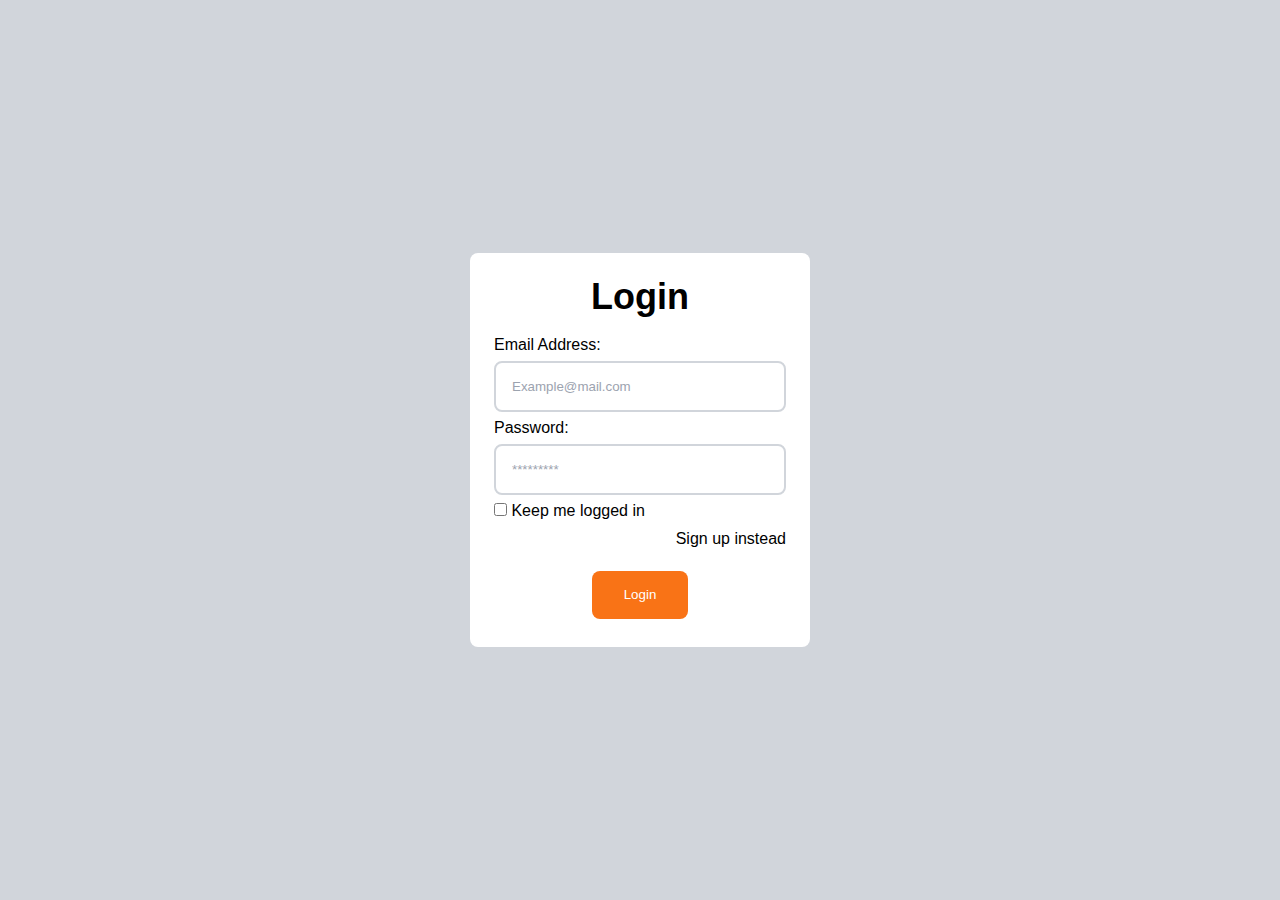
<file: login.html>
<!DOCTYPE html>
<html lang="en">
<head>
    <meta charset="UTF-8">
    <meta http-equiv="X-UA-Compatible" content="IE=edge">
    <meta name="viewport" content="width=device-width, initial-scale=1.0">
    <link rel="stylesheet" href="./main.css">
    <title>ElizFashion | Login</title>
</head>
<body id="sign">
    <form action="./index.html">
        <h1>Login</h1>
        <label for="email">Email Address:</label><br>
        <input required type="email" name="mail" id="email" placeholder="Example@mail.com"><br>
        <label for="password">Password:</label><br>
        <input required type="password" name="password" id="password" placeholder="*********"><br>
        <label for="remember">
            <input type="checkbox" name="remember" id="remember">
            Keep me logged in
        </label><br>
        <p style="text-align: right;"><a href="./register.html">Sign up</a> instead</p>
        <input type="submit" value="Login">
    </form>
    <script>
        const save = () => {
            localStorage.removeItem('email')
            localStorage.email = document.getElementById('email').value
        }
    </script>
</body>
</html>
</file>
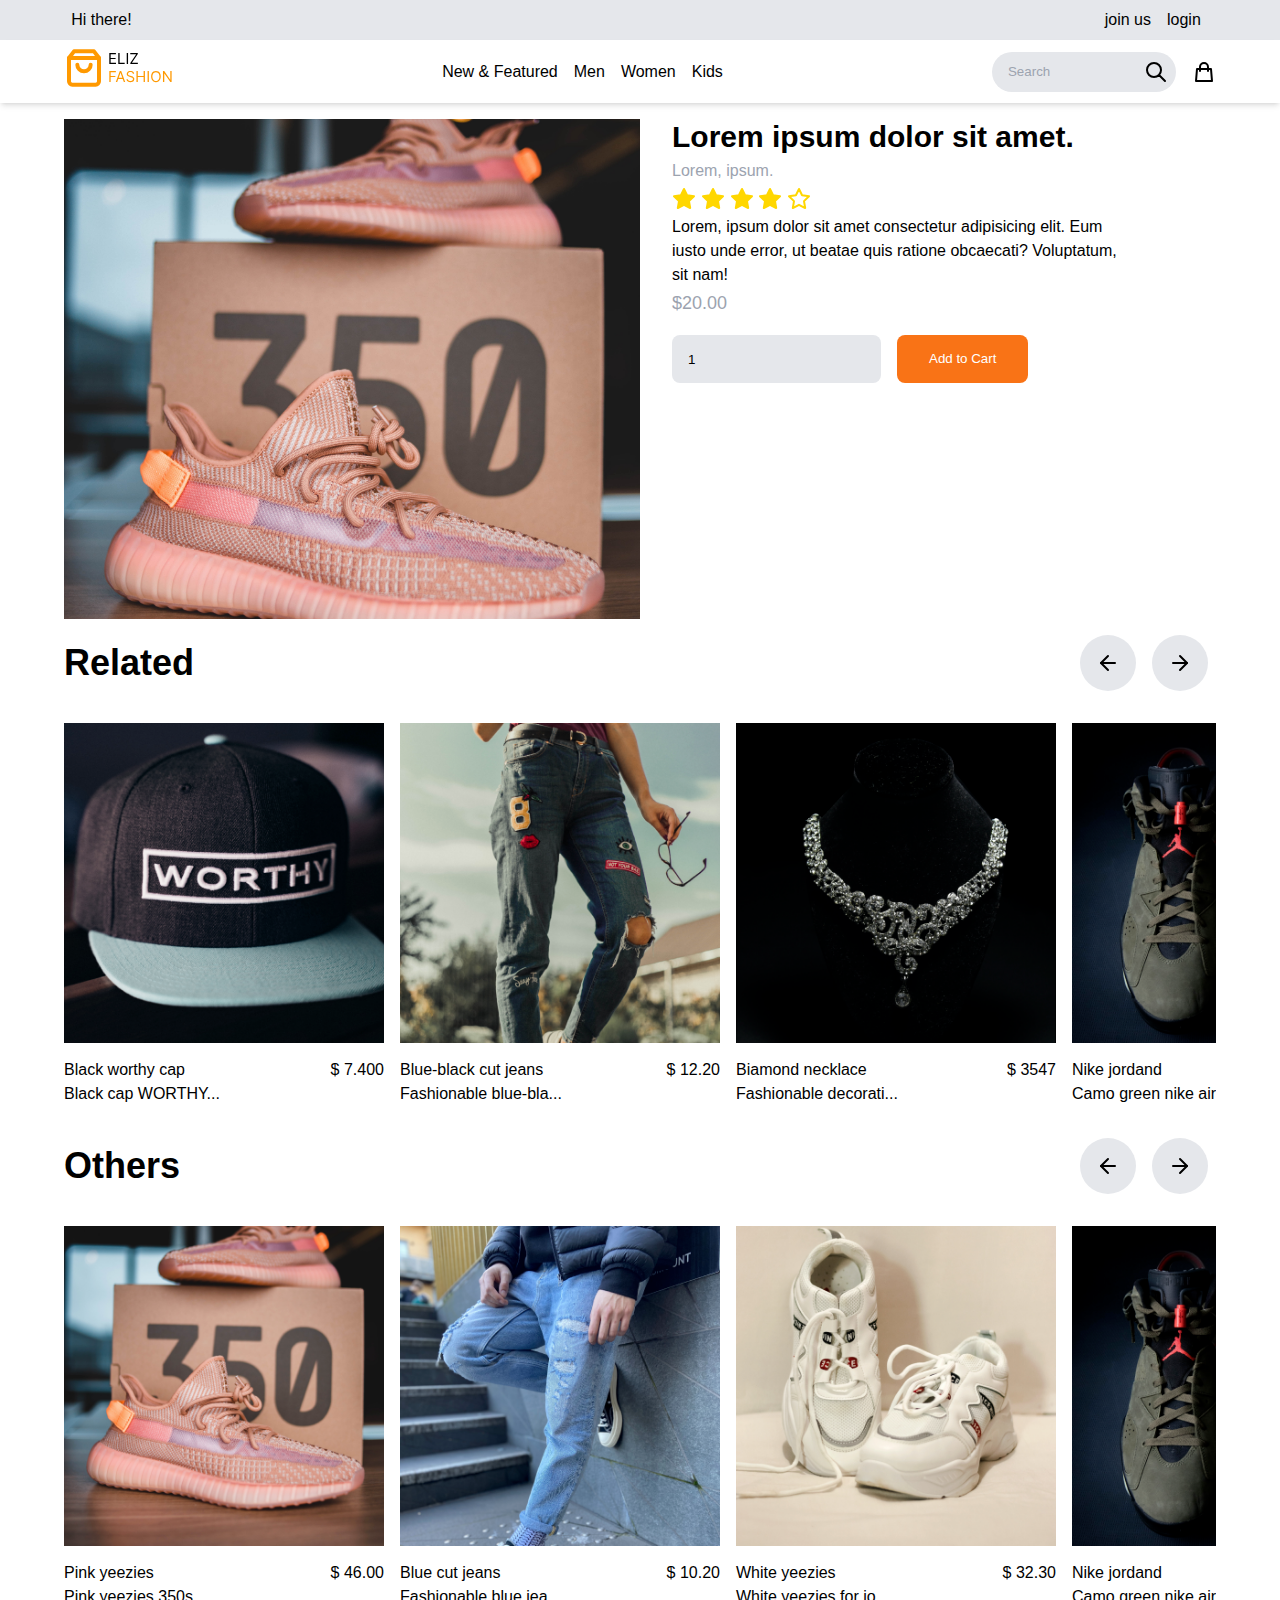
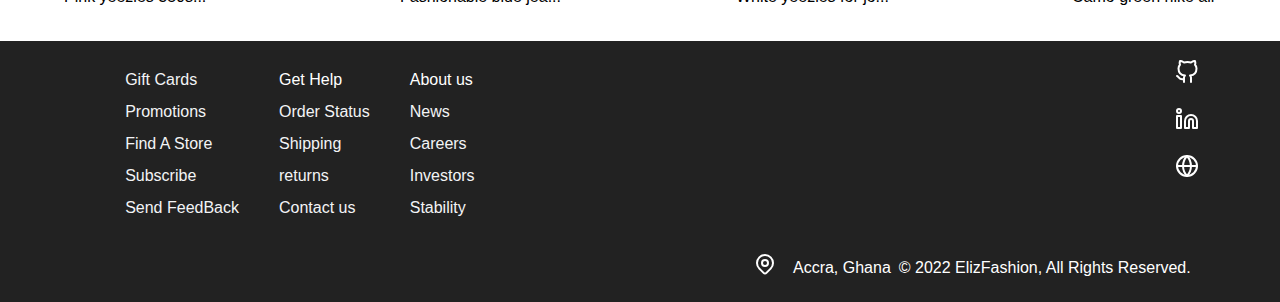
<file: product.html>
<!DOCTYPE html>
<html lang="en">
<head>
    <meta charset="UTF-8">
    <meta http-equiv="X-UA-Compatible" content="IE=edge">
    <meta name="viewport" content="width=device-width, initial-scale=1.0">
    <link rel="stylesheet" href="./main.css">
    <link rel="shortcut icon" href="favicon.png" type="image/x-icon">
    <title>ElizFashion</title>
</head>
<body>
    <nav id="primary-nav">
        <div id="primary-nav--container" class="container">
            <p>Hi there!</p>
            <div>
                <a class="pnc" href="./register.html">join us</a>
                <a class="pnc" href="./login.html">login</a>
                <p class="pnc" onclike="logout()" title="click to log out">login</p>
            </div>
        </div>
    </nav>
    <nav id="secondary-nav" class="sticky" id="navbar">
        <div id="secondary-nav--container" class="container">
            <a href="./index.html">
                <svg width="109" height="40" viewBox="0 0 109 40" fill="none" xmlns="http://www.w3.org/2000/svg">
                    <path d="M10 3.33301L5 9.99967V33.333C5 34.2171 5.35119 35.0649 5.97631 35.69C6.60143 36.3152 7.44928 36.6663 8.33333 36.6663H31.6667C32.5507 36.6663 33.3986 36.3152 34.0237 35.69C34.6488 35.0649 35 34.2171 35 33.333V9.99967L30 3.33301H10Z" stroke="#FF9900" stroke-width="4" stroke-linecap="round" stroke-linejoin="round"/>
                    <path d="M5 10H35" stroke="#FF9900" stroke-width="4" stroke-linecap="round" stroke-linejoin="round"/>
                    <path d="M26.6667 16.667C26.6667 18.4351 25.9643 20.1308 24.7141 21.381C23.4638 22.6313 21.7682 23.3337 20 23.3337C18.2319 23.3337 16.5362 22.6313 15.286 21.381C14.0358 20.1308 13.3334 18.4351 13.3334 16.667" stroke="#FF9900" stroke-width="4" stroke-linecap="round" stroke-linejoin="round"/>
                    <path d="M45.321 16V5.09091H51.9048V6.26278H46.642V9.94886H51.5639V11.1207H46.642V14.8281H51.9901V16H45.321ZM54.2859 16V5.09091H55.6069V14.8281H60.6779V16H54.2859ZM64.0444 5.09091V16H62.7234V5.09091H64.0444ZM66.3309 16V15.0412L72.2116 6.26278H66.267V5.09091H73.7883V6.04972L67.9076 14.8281H73.8522V16H66.3309Z" fill="black"/>
                    <path d="M45.321 34V23.0909H51.8622V24.2628H46.642V27.9489H51.3722V29.1207H46.642V34H45.321ZM53.2099 34H51.8249L55.8306 23.0909H57.1942L61.1999 34H59.815L56.555 24.8168H56.4698L53.2099 34ZM53.7212 29.7386H59.3036V30.9105H53.7212V29.7386ZM68.8651 25.8182C68.8011 25.2784 68.5419 24.8594 68.0874 24.5611C67.6328 24.2628 67.0753 24.1136 66.4148 24.1136C65.9318 24.1136 65.5092 24.1918 65.147 24.348C64.7884 24.5043 64.5078 24.7191 64.3054 24.9925C64.1065 25.266 64.0071 25.5767 64.0071 25.9247C64.0071 26.2159 64.0763 26.4663 64.2148 26.6758C64.3569 26.8817 64.538 27.054 64.7582 27.1925C64.9783 27.3274 65.2092 27.4393 65.4506 27.5281C65.6921 27.6133 65.9141 27.6825 66.1165 27.7358L67.2244 28.0341C67.5085 28.1087 67.8246 28.2116 68.1726 28.343C68.5241 28.4744 68.8597 28.6538 69.1793 28.881C69.5025 29.1048 69.7688 29.3924 69.9783 29.744C70.1879 30.0955 70.2926 30.527 70.2926 31.0384C70.2926 31.6278 70.1381 32.1605 69.8292 32.6364C69.5238 33.1122 69.0763 33.4904 68.4869 33.771C67.9009 34.0515 67.1889 34.1918 66.3509 34.1918C65.5696 34.1918 64.8931 34.0657 64.3214 33.8136C63.7532 33.5614 63.3058 33.2099 62.979 32.7589C62.6559 32.3079 62.473 31.7841 62.4304 31.1875H63.794C63.8295 31.5994 63.968 31.9403 64.2095 32.2102C64.4545 32.4766 64.7635 32.6754 65.1364 32.8068C65.5128 32.9347 65.9176 32.9986 66.3509 32.9986C66.8551 32.9986 67.3079 32.9169 67.7092 32.7536C68.1104 32.5866 68.4283 32.3558 68.6626 32.0611C68.897 31.7628 69.0142 31.4148 69.0142 31.017C69.0142 30.6548 68.913 30.3601 68.7106 30.1328C68.5082 29.9055 68.2418 29.7209 67.9116 29.5788C67.5813 29.4368 67.2244 29.3125 66.8409 29.206L65.4986 28.8224C64.6463 28.5774 63.9716 28.2276 63.4744 27.7731C62.9773 27.3185 62.7287 26.7237 62.7287 25.9886C62.7287 25.3778 62.8938 24.8452 63.2241 24.3906C63.5579 23.9325 64.0053 23.5774 64.5664 23.3253C65.131 23.0696 65.7614 22.9418 66.4574 22.9418C67.1605 22.9418 67.7855 23.0678 68.3324 23.32C68.8793 23.5685 69.3125 23.9094 69.6321 24.3427C69.9553 24.7759 70.1257 25.2678 70.1435 25.8182H68.8651ZM72.4646 34V23.0909H73.7856V27.9489H79.6024V23.0909H80.9234V34H79.6024V29.1207H73.7856V34H72.4646ZM84.8891 23.0909V34H83.5681V23.0909H84.8891ZM96.7424 28.5455C96.7424 29.696 96.5346 30.6903 96.1191 31.5284C95.7037 32.3665 95.1337 33.0128 94.4093 33.4673C93.6848 33.9219 92.8574 34.1491 91.927 34.1491C90.9966 34.1491 90.1692 33.9219 89.4448 33.4673C88.7203 33.0128 88.1504 32.3665 87.7349 31.5284C87.3194 30.6903 87.1117 29.696 87.1117 28.5455C87.1117 27.3949 87.3194 26.4006 87.7349 25.5625C88.1504 24.7244 88.7203 24.0781 89.4448 23.6236C90.1692 23.169 90.9966 22.9418 91.927 22.9418C92.8574 22.9418 93.6848 23.169 94.4093 23.6236C95.1337 24.0781 95.7037 24.7244 96.1191 25.5625C96.5346 26.4006 96.7424 27.3949 96.7424 28.5455ZM95.464 28.5455C95.464 27.6009 95.3059 26.8036 94.9899 26.1538C94.6774 25.5039 94.253 25.0121 93.7168 24.6783C93.1841 24.3445 92.5875 24.1776 91.927 24.1776C91.2665 24.1776 90.6681 24.3445 90.1319 24.6783C89.5993 25.0121 89.1749 25.5039 88.8588 26.1538C88.5463 26.8036 88.3901 27.6009 88.3901 28.5455C88.3901 29.4901 88.5463 30.2873 88.8588 30.9371C89.1749 31.587 89.5993 32.0788 90.1319 32.4126C90.6681 32.7464 91.2665 32.9134 91.927 32.9134C92.5875 32.9134 93.1841 32.7464 93.7168 32.4126C94.253 32.0788 94.6774 31.587 94.9899 30.9371C95.3059 30.2873 95.464 29.4901 95.464 28.5455ZM107.614 23.0909V34H106.336L100.391 25.4347H100.285V34H98.9636V23.0909H100.242L106.208 31.6776H106.314V23.0909H107.614Z" fill="#FF9900"/>
                </svg>                     
            </a>
            <div id="secondary-nav--primary-sect">
                <a href="./shop.html?ctg=all">New & Featured</a>
                <a href="./shop.html?ctg=male">Men</a>
                <a href="./shop.html?ctg=female">Women</a>
                <a href="./shop.html?ctg=kids">Kids</a>
            </div>
            <div id="secondary-nav--secondary-sect">
                <div class="search-box">
                    <input type="text" placeholder="Search">
                    <svg width="1.5rem" height="1.5rem" fill="none" stroke="currentColor" viewBox="0 0 24 24" xmlns="http://www.w3.org/2000/svg"><path stroke-linecap="round" stroke-linejoin="round" stroke-width="2" d="M21 21l-6-6m2-5a7 7 0 11-14 0 7 7 0 0114 0z"></path></svg>
                </div>
                <div class="cart-btn" class="ripple">
                    <svg width="1.5rem" height="1.5rem" fill="none" stroke="currentColor" viewBox="0 0 24 24" xmlns="http://www.w3.org/2000/svg"><path stroke-linecap="round" stroke-linejoin="round" stroke-width="2" d="M16 11V7a4 4 0 00-8 0v4M5 9h14l1 12H4L5 9z"></path></svg>
                </div>
        </div>
    </nav>
    <section id="product-view">
        <div class="container">
            <div class="img" id="product-img"></div>
            <div>
                <h2 id="product-name" >Lorem ipsum dolor sit amet.</h2>
                <span id="product-category" >Lorem, ipsum.</span>
                <div id="product-rating" class="rating">
                    <svg class="active" xmlns="http://www.w3.org/2000/svg" width="24" height="24" viewBox="0 0 24 24" stroke-width="2" stroke-linecap="round" stroke-linejoin="round"><polygon points="12 2 15.09 8.26 22 9.27 17 14.14 18.18 21.02 12 17.77 5.82 21.02 7 14.14 2 9.27 8.91 8.26 12 2"/></svg>
                    <svg class="active" xmlns="http://www.w3.org/2000/svg" width="24" height="24" viewBox="0 0 24 24" stroke-width="2" stroke-linecap="round" stroke-linejoin="round"><polygon points="12 2 15.09 8.26 22 9.27 17 14.14 18.18 21.02 12 17.77 5.82 21.02 7 14.14 2 9.27 8.91 8.26 12 2"/></svg>
                    <svg class="active" xmlns="http://www.w3.org/2000/svg" width="24" height="24" viewBox="0 0 24 24" stroke-width="2" stroke-linecap="round" stroke-linejoin="round"><polygon points="12 2 15.09 8.26 22 9.27 17 14.14 18.18 21.02 12 17.77 5.82 21.02 7 14.14 2 9.27 8.91 8.26 12 2"/></svg>
                    <svg class="active" xmlns="http://www.w3.org/2000/svg" width="24" height="24" viewBox="0 0 24 24" stroke-width="2" stroke-linecap="round" stroke-linejoin="round"><polygon points="12 2 15.09 8.26 22 9.27 17 14.14 18.18 21.02 12 17.77 5.82 21.02 7 14.14 2 9.27 8.91 8.26 12 2"/></svg>
                    <svg xmlns="http://www.w3.org/2000/svg" width="24" height="24" viewBox="0 0 24 24" stroke-width="2" stroke-linecap="round" stroke-linejoin="round"><polygon points="12 2 15.09 8.26 22 9.27 17 14.14 18.18 21.02 12 17.77 5.82 21.02 7 14.14 2 9.27 8.91 8.26 12 2"/></svg>
                </div>
                <p id="product-description">Lorem, ipsum dolor sit amet consectetur adipisicing elit. Eum iusto unde error, ut beatae quis ratione obcaecati? Voluptatum, sit nam!</p>
                <p id="product-price" class="price">$20.00</p>
                <form>
                    <input type="number" min="1" value="1" name="number" id="Productnumber">
                    <input type="submit" value="Add to Cart">
                </form>
            </div>
        </div>
    </section>
    <section class="related-products products">
        <div class="container">
            <div class="header">
                <h1>Related</h1>                
                <div class="navigators">
                    <div onclick='pan("featured-products", "left")' class="ripple">
                        <svg xmlns="http://www.w3.org/2000/svg" width="24" height="24" viewBox="0 0 24 24" fill="none" stroke="currentColor" stroke-width="2" stroke-linecap="round" stroke-linejoin="round" class="feather feather-arrow-left"><line x1="19" y1="12" x2="5" y2="12"></line><polyline points="12 19 5 12 12 5"></polyline></svg>
                    </div>
                    <div onclick='pan("featured-products", "right")' class="ripple">
                        <svg xmlns="http://www.w3.org/2000/svg" width="24" height="24" viewBox="0 0 24 24" fill="none" stroke="currentColor" stroke-width="2" stroke-linecap="round" stroke-linejoin="round" class="feather feather-arrow-right"><line x1="5" y1="12" x2="19" y2="12"></line><polyline points="12 5 19 12 12 19"></polyline></svg>
                    </div>
                </div>
            </div>
            <div class="products-grid" id="featured-products">
                <a class="card" href="./product.html?product=1">
                    <img src="./images/Products/thumbnail/cap-02.png" alt="Black cap WORTHY">
                    <div class="desc">
                        <div>
                            <p>Black worthy cap</p>
                            <p>Black cap WORTHY...</p>
                        </div>
                        <p>$ 7.400</p>
                    </div>
                </a> 
                <a class="card" href="./product.html?product=4">
                    <img src="./images/Products/thumbnail/jeans-01.png" alt="Fashionable blue-black cut jeans with decorational badges">
                    <div class="desc">
                        <div>
                            <p>Blue-black cut jeans</p>
                            <p>Fashionable blue-bla...</p>
                        </div>
                        <p>$ 12.20</p>
                    </div>
                </a> 
                <a class="card" href="./product.html?product=6">
                    <img src="./images/Products/thumbnail/necklace-01.png" alt="Fashionable decorational necklace">
                    <div class="desc">
                        <div>
                            <p>Biamond necklace</p>
                            <p>Fashionable decorati...</p>
                        </div>
                        <p>$ 3547</p>
                    </div>
                </a> 
                <a class="card" href="./product.html?product=12">
                    <img src="./images/Products/thumbnail/shoe-05.png" alt="Camo green nike air jordans for balling">
                    <div class="desc">
                        <div>
                            <p>Nike jordand</p>
                            <p>Camo green nike air ...</p>
                        </div>
                        <p>$ 52.30</p>
                    </div>
                </a> 
                <a class="card" href="./product.html?product=15">
                    <img src="./images/Products/thumbnail/toy-02.png" alt="Dispicable me minion action figure">
                    <div class="desc">
                        <div>
                            <p>Minion action figure</p>
                            <p>Dispicable me minion...</p>
                        </div>
                        <p>$ 3.000</p>
                    </div>
                </a> 
                <a class="card" href="./product.html?product=19">
                    <img src="./images/Products/thumbnail/t-shirt-04.png" alt="Off-white tokyo cat t-shirt original">
                    <div class="desc">
                        <div>
                            <p>Cat t-shirt</p>
                            <p>Off-white tokyo cat ...</p>
                        </div>
                        <p>$ 9.000</p>
                    </div>
                </a> 
                <a class="card" href="./product.html?product=21">
                    <img src="./images/Products/thumbnail/watch-02.png" alt="IWC schaffhausen analogue watch with brown leader strap, bronze plated">
                    <div class="desc">
                        <div>
                            <p>IWC watch</p>
                            <p>IWC schaffhausen ana...</p>
                        </div>
                        <p>$ 40.00</p>
                    </div>
                </a> 
            
                <a class="card" href="./product.html?product=28">
                    <img src="./images/Products/thumbnail/womens-heels-04.png" alt="Cream high heel boots, flat tip with zipper and lace">
                    <div class="desc">
                        <div>
                            <p>High heel boots</p>
                            <p>Cream high heel boot...</p>
                        </div>
                        <p>$ 21.00</p>
                    </div>
                </a> 
            </div>
        </div>
    </section>
    <section class="other-products products">
        <div class="container">
            <div class="header">
                <h1>Others</h1>                
                <div class="navigators">
                    <div onclick='pan("top-products", "left")' class="ripple">
                        <svg xmlns="http://www.w3.org/2000/svg" width="24" height="24" viewBox="0 0 24 24" fill="none" stroke="currentColor" stroke-width="2" stroke-linecap="round" stroke-linejoin="round" class="feather feather-arrow-left"><line x1="19" y1="12" x2="5" y2="12"></line><polyline points="12 19 5 12 12 5"></polyline></svg>
                    </div>
                    <div onclick='pan("top-products", "right")' class="ripple">
                        <svg xmlns="http://www.w3.org/2000/svg" width="24" height="24" viewBox="0 0 24 24" fill="none" stroke="currentColor" stroke-width="2" stroke-linecap="round" stroke-linejoin="round" class="feather feather-arrow-right"><line x1="5" y1="12" x2="19" y2="12"></line><polyline points="12 5 19 12 12 19"></polyline></svg>
                    </div>
                </div>
            </div>
            <div class="products-grid" id="top-products">
                <a class="card" href="./product.html?product=8">
                    <img src="./images/Products/thumbnail/shoe-01.png" alt="Pink yeezies 350s">
                    <div class="desc">
                        <div>
                            <p>Pink yeezies</p>
                            <p>Pink yeezies 350s...</p>
                        </div>
                        <p>$ 46.00</p>
                    </div>
                </a> 
                <a class="card" href="./product.html?product=5">
                    <img src="./images/Products/thumbnail/jeans-02.png" alt="Fashionable blue jeans with decorational badges">
                    <div class="desc">
                        <div>
                            <p>Blue cut jeans</p>
                            <p>Fashionable blue jea...</p>
                        </div>
                        <p>$ 10.20</p>
                    </div>
                </a> 
                <a class="card" href="./product.html?product=11">
                    <img src="./images/Products/thumbnail/shoe-04.png" alt="White yeezies for jogging and outdooring">
                    <div class="desc">
                        <div>
                            <p>White yeezies</p>
                            <p>White yeezies for jo...</p>
                        </div>
                        <p>$ 32.30</p>
                    </div>
                </a> 
                <a class="card" href="./product.html?product=12">
                    <img src="./images/Products/thumbnail/shoe-05.png" alt="Camo green nike air jordans for balling">
                    <div class="desc">
                        <div>
                            <p>Nike jordand</p>
                            <p>Camo green nike air ...</p>
                        </div>
                        <p>$ 52.30</p>
                    </div>
                </a> 
                <a class="card" href="./product.html?product=13">
                    <img src="./images/Products/thumbnail/shoe-06.png" alt="Black nike air forces">
                    <div class="desc">
                        <div>
                            <p>Black air forces</p>
                            <p>Black nike air force...</p>
                        </div>
                        <p>$ 42.30</p>
                    </div>
                </a> 
                <a class="card" href="./product.html?product=20">
                    <img src="./images/Products/thumbnail/watch-01.png" alt="Fossil 10 atm analogue watch with brown leader strap">
                    <div class="desc">
                        <div>
                            <p>Fossil watch</p>
                            <p>Fossil 10 atm analog...</p>
                        </div>
                        <p>$ 31.00</p>
                    </div>
                </a>
                <a class="card" href="./product.html?product=24">
                    <img src="./images/Products/thumbnail/womens-heels-05.png" alt="Glitter pink jimmy choo high heels with pointer end">
                    <div class="desc">
                        <div>
                            <p>Jimmy choo high heels</p>
                            <p>Glitter pink jimmy c...</p>
                        </div>
                        <p>$ 31.00</p>
                    </div>
                </a> 
                <a class="card" href="./product.html?product=27">
                    <img src="./images/Products/thumbnail/womens-heels-03.png" alt="Blue aldo high heels with flower pattern pointed end">
                    <div class="desc">
                        <div>
                            <p>Aldo high heels</p>
                            <p>Blue aldo high heels...</p>
                        </div>
                        <p>$ 51.00</p>
                    </div>
                </a> 
            </div>
        </div>
    </section>
    <footer>
        <div class="container">
            <div id="upper">
                <div class="container" id="footer-links">
                        <ul>
                            <li><a href="#">Gift Cards</a></li>
                            <li><a href="#">Promotions</a></li>
                            <li><a href="#">Find A Store</a></li>
                            <li><a href="#">Subscribe</a></li>
                            <li><a href="#">Send FeedBack</a></li>
                        </ul>
                        <ul>
                            <li class="header"><p>Get Help</p></li>
                            <li><a href="#">Order Status</a></li>
                            <li><a href="#">Shipping</a></li>
                            <li><a href="#">returns</a></li>
                            <li><a href="#">Contact us</a></li>
                        </ul>
                        <ul>
                            <li class="header"><p>About us</p></li>
                            <li><a href="#">News</a></li>
                            <li><a href="#">Careers</a></li>
                            <li><a href="#">Investors</a></li>
                            <li><a href="#">Stability</a></li>
                        </ul>
                </div>
                <div id="footer-socials">
                    <ul>
                        <li>
                            <a href="https://github.com/pascall-de-creator">
                                <svg xmlns="http://www.w3.org/2000/svg" width="24" height="24" viewBox="0 0 24 24" fill="none" stroke="currentColor" stroke-width="2" stroke-linecap="round" stroke-linejoin="round" class="feather feather-github"><path d="M9 19c-5 1.5-5-2.5-7-3m14 6v-3.87a3.37 3.37 0 0 0-.94-2.61c3.14-.35 6.44-1.54 6.44-7A5.44 5.44 0 0 0 20 4.77 5.07 5.07 0 0 0 19.91 1S18.73.65 16 2.48a13.38 13.38 0 0 0-7 0C6.27.65 5.09 1 5.09 1A5.07 5.07 0 0 0 5 4.77a5.44 5.44 0 0 0-1.5 3.78c0 5.42 3.3 6.61 6.44 7A3.37 3.37 0 0 0 9 18.13V22"></path></svg>
                            </a>
                        </li>
                        <li>
                            <a href="https://linkedin.com/pascall-de-creator">
                                <svg xmlns="http://www.w3.org/2000/svg" width="24" height="24" viewBox="0 0 24 24" fill="none" stroke="currentColor" stroke-width="2" stroke-linecap="round" stroke-linejoin="round" class="feather feather-linkedin"><path d="M16 8a6 6 0 0 1 6 6v7h-4v-7a2 2 0 0 0-2-2 2 2 0 0 0-2 2v7h-4v-7a6 6 0 0 1 6-6z"></path><rect x="2" y="9" width="4" height="12"></rect><circle cx="4" cy="4" r="2"></circle></svg>
                            </a>
                        </li>
                        <li>
                            <a href="#">
                                <svg xmlns="http://www.w3.org/2000/svg" width="24" height="24" viewBox="0 0 24 24" fill="none" stroke="currentColor" stroke-width="2" stroke-linecap="round" stroke-linejoin="round" class="feather feather-globe"><circle cx="12" cy="12" r="10"></circle><line x1="2" y1="12" x2="22" y2="12"></line><path d="M12 2a15.3 15.3 0 0 1 4 10 15.3 15.3 0 0 1-4 10 15.3 15.3 0 0 1-4-10 15.3 15.3 0 0 1 4-10z"></path></svg>
                            </a>
                        </li>
                    </ul>
                </div>
            </div>
            <div id="lower">
                <div>
                    <i>
                        <svg width="1.5rem" height="1.5rem" fill="none" stroke="currentColor" viewBox="0 0 24 24" xmlns="http://www.w3.org/2000/svg"><path stroke-linecap="round" stroke-linejoin="round" stroke-width="2" d="M17.657 16.657L13.414 20.9a1.998 1.998 0 01-2.827 0l-4.244-4.243a8 8 0 1111.314 0z"></path><path stroke-linecap="round" stroke-linejoin="round" stroke-width="2" d="M15 11a3 3 0 11-6 0 3 3 0 016 0z"></path></svg>
                    </i>
                    <p>Accra, Ghana</p>
                    <p>&copy; 2022 ElizFashion, All Rights Reserved.</p>
                </div>
            </div>
        </div>
    </footer>

    <script src="./scripts/interact.js"></script>
    <script src="./scripts/product.js"></script>
    <script src="./scripts/products.js"></script>
</body>
</html>
<!-- 
+-------------+     +------+                           +----------------
|  +-------+  |     |  +-+  \                          |  -------------+
|  |       |  |     |  |  \  \                         |  |
|  |       |  |     |  |   \  \                        |  |
|  +-------+  |     |  |    \  \       +------------+  |  |
|  +----------+     |  |     \  \      |  +---------+  |  |
|  |                |  |      \  \     |  |            |  |
|  |                |  |       \  \    |  |            |  |
|  |                |  |________\  \   |  +---------+  |  +------------+
|__| ascall         |_______________\  |  +---------+  |_______________| reator
                                       |  |            
                                       |  |            
                                       |  +---------+ 
                                       |____________|
-->
</file>
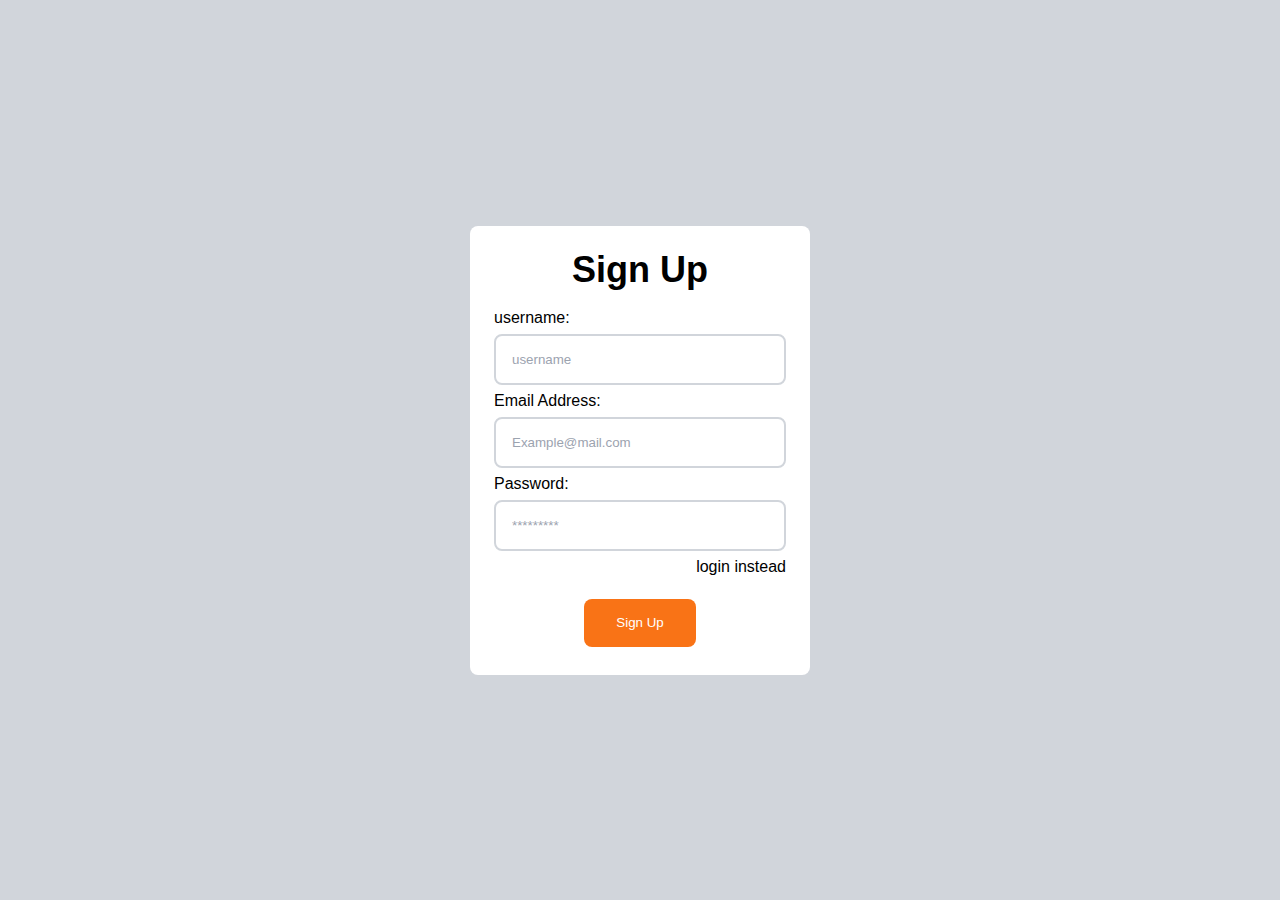
<file: register.html>
<!DOCTYPE html>
<html lang="en">
<head>
    <meta charset="UTF-8">
    <meta http-equiv="X-UA-Compatible" content="IE=edge">
    <meta name="viewport" content="width=device-width, initial-scale=1.0">
    <link rel="stylesheet" href="./main.css">
    <title>ElizFashion | Login</title>
</head>
<body id="sign">
    <form action="./index.html">
        <h1>Sign Up</h1>
        <label for="email">username:</label><br>
        <input required type="text" name="username" id="username" placeholder="username"><br>
        <label for="email">Email Address:</label><br>
        <input required type="email" name="mail" id="email" placeholder="Example@mail.com"><br>
        <label for="password">Password:</label><br>
        <input required type="password" name="password" id="password" placeholder="*********"><br>
        <p style="text-align: right;"><a href="./login.html">login</a> instead</p>
        <input onclick="save()" type="submit" value="Sign Up">
    </form>

    <script>
        const save = () => {
            localStorage.removeItem('email')
            localStorage.email = document.getElementById('email').value
        }
    </script>
</body>
</html>
</file>
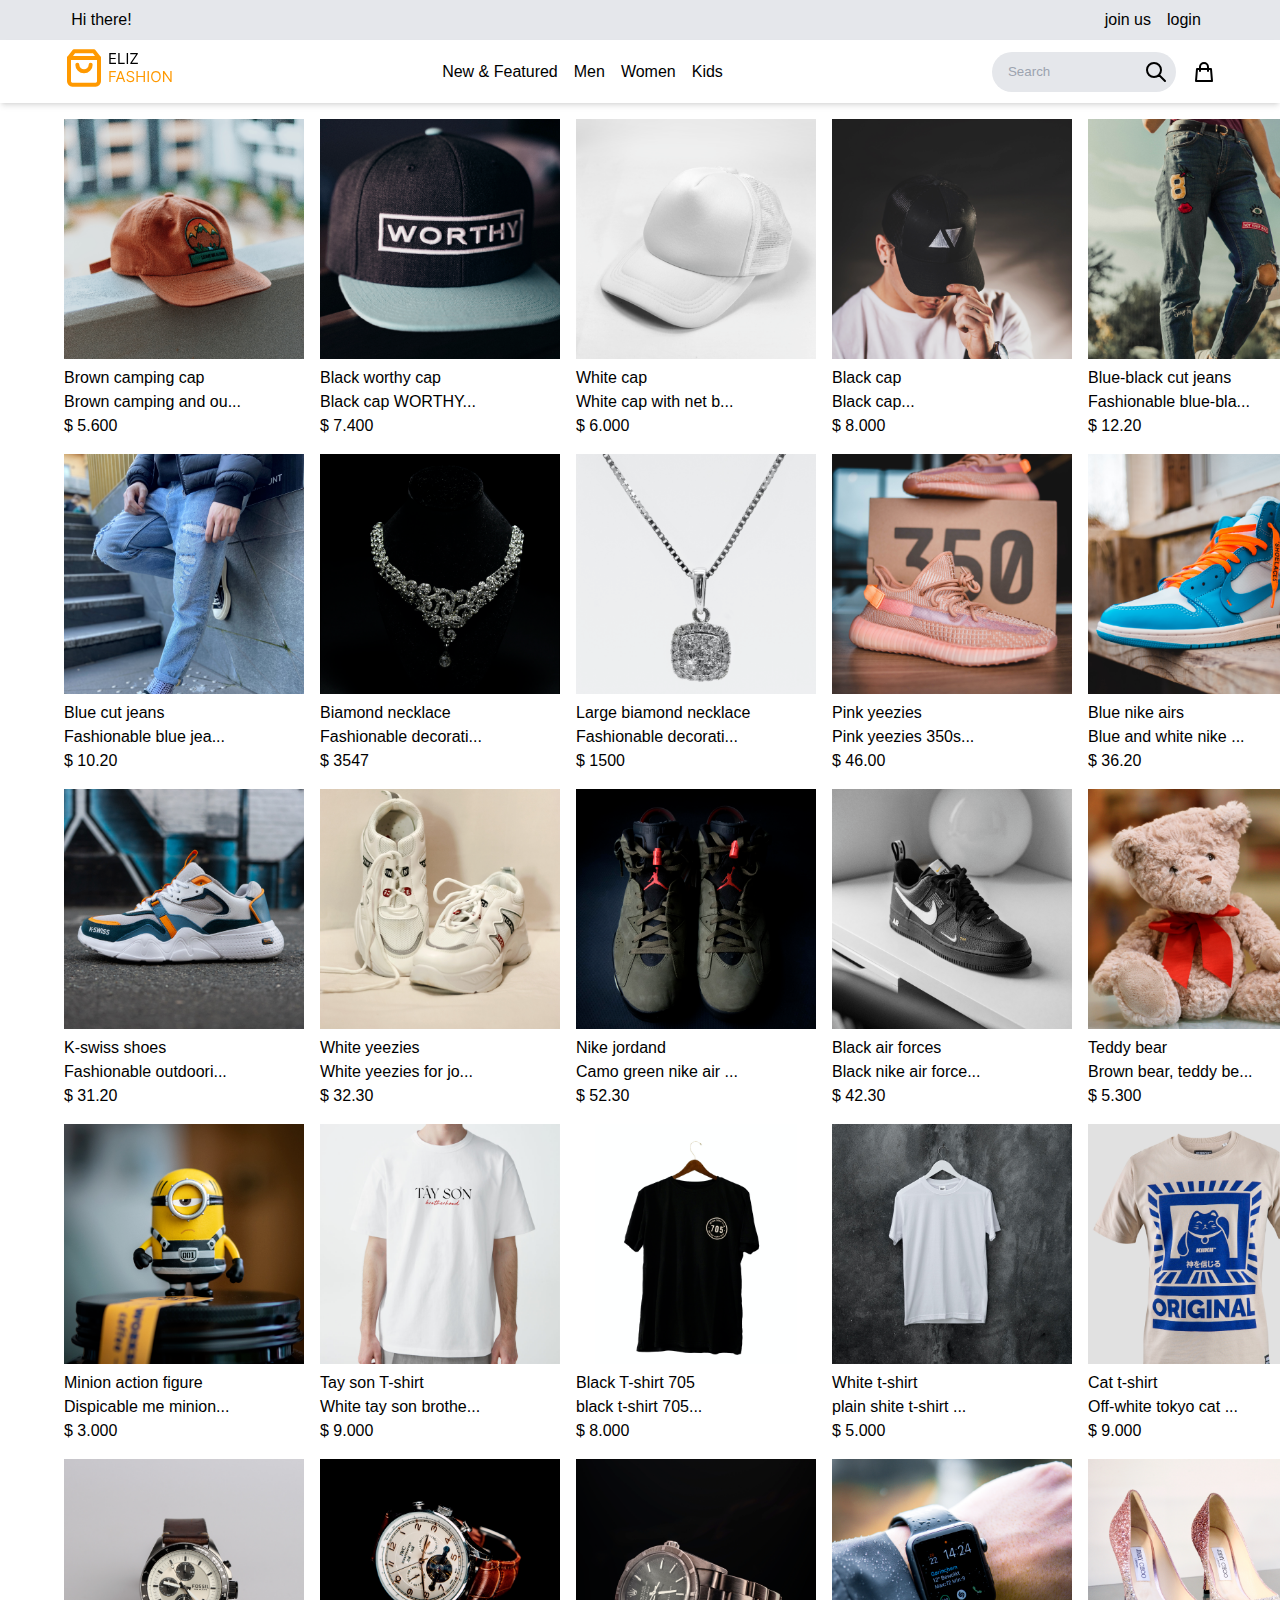
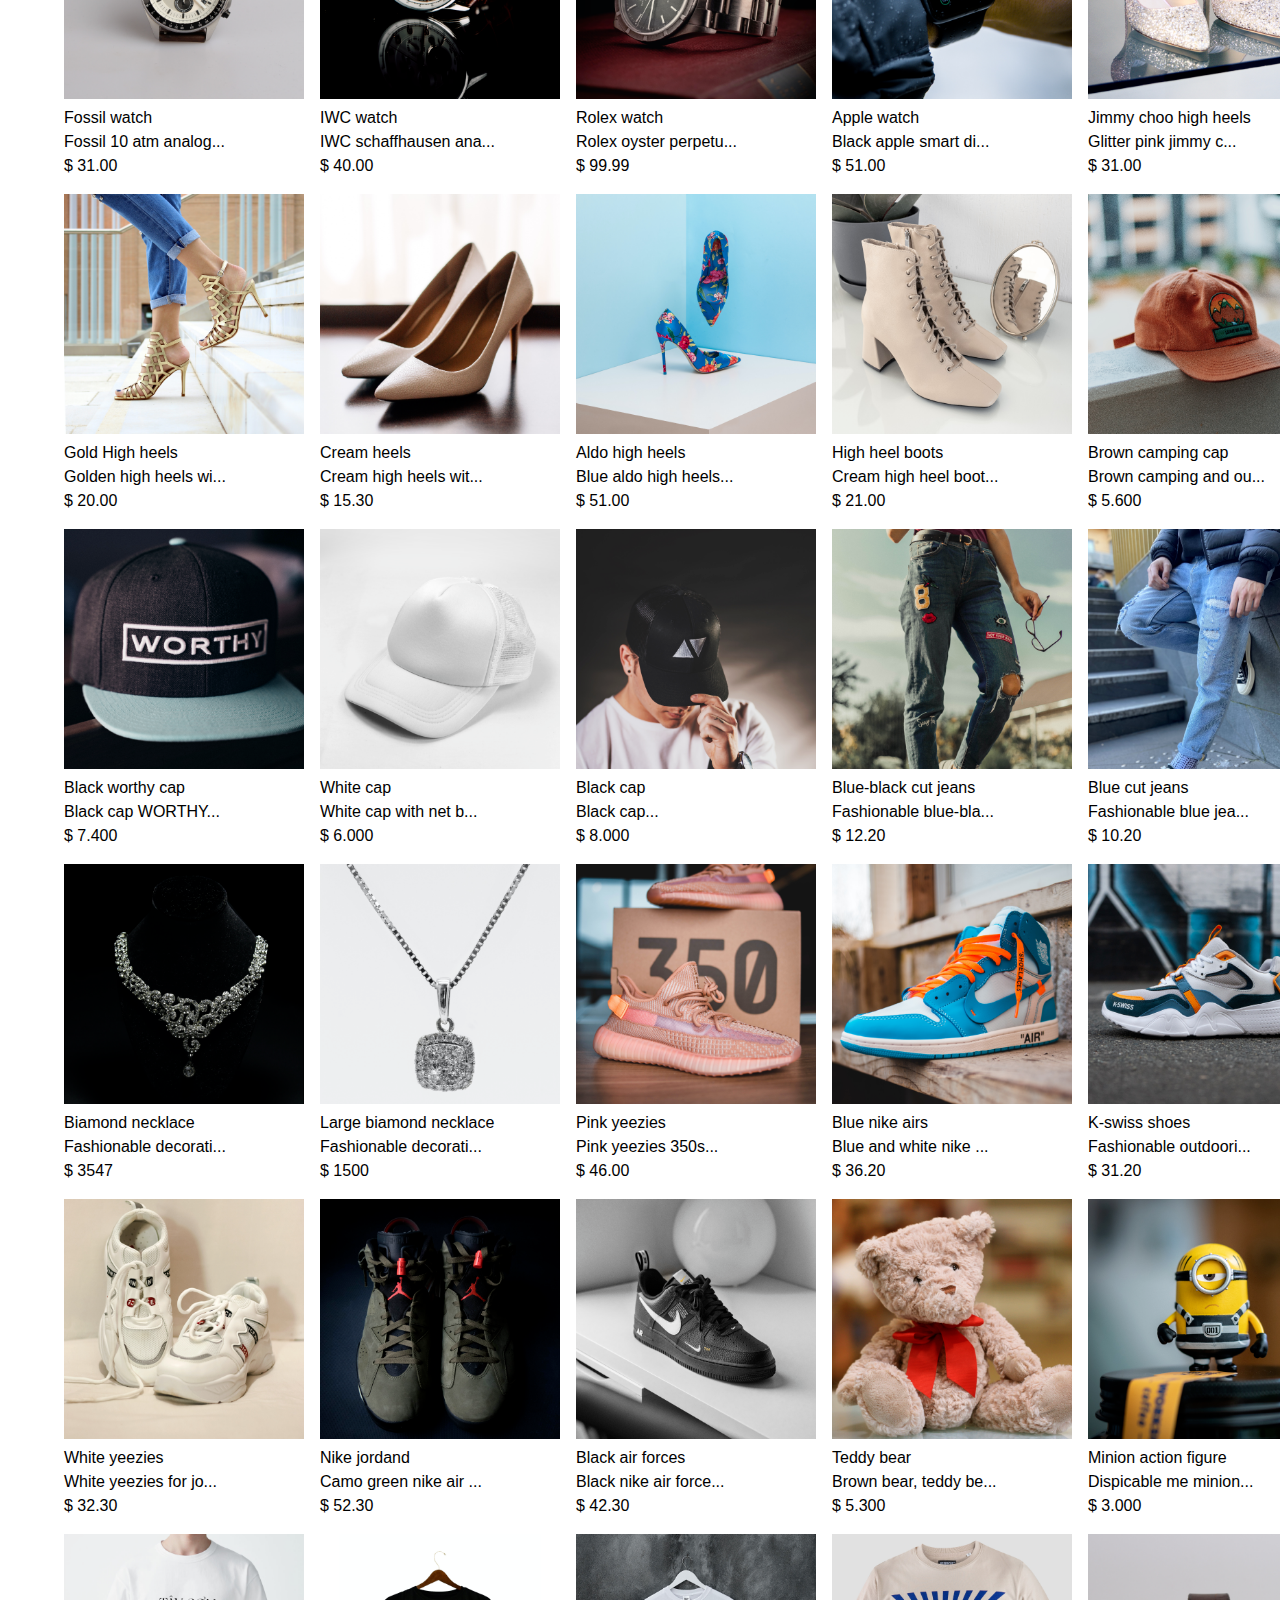
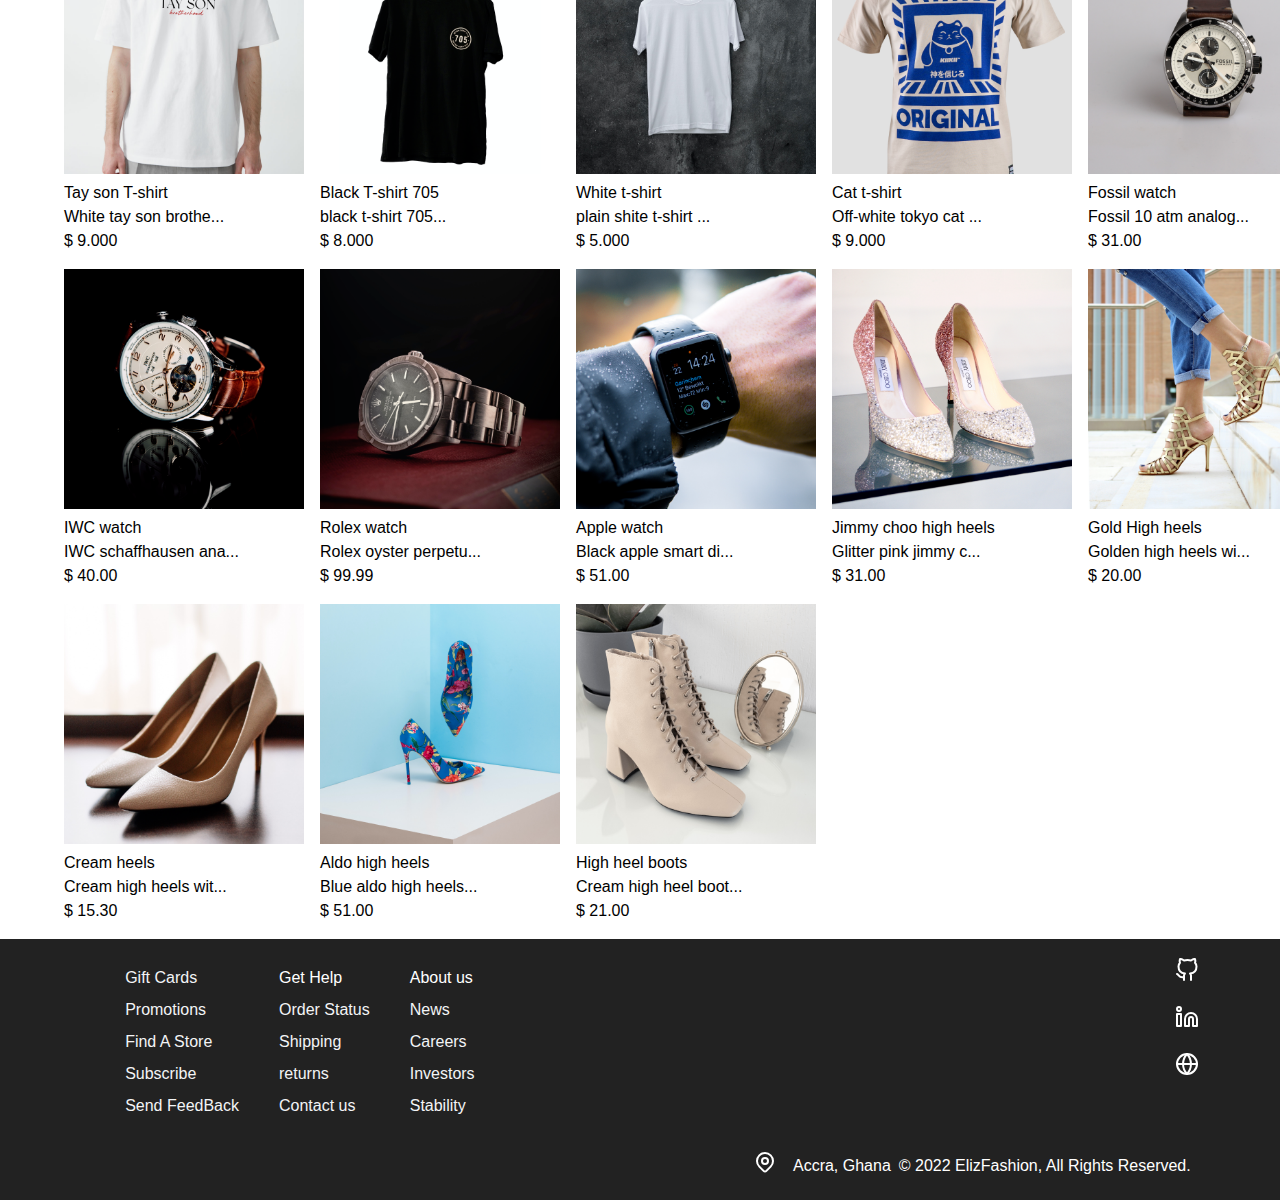
<file: shop.html>
<!DOCTYPE html>
<html lang="en">
<head>
    <meta charset="UTF-8">
    <meta http-equiv="X-UA-Compatible" content="IE=edge">
    <meta name="viewport" content="width=device-width, initial-scale=1.0">
    <link rel="stylesheet" href="./main.css">
    <link rel="shortcut icon" href="favicon.png" type="image/x-icon">
    <title>ElizFashion</title>
</head>
<body>
    <nav id="primary-nav">
        <div id="primary-nav--container" class="container">
            <p>Hi there!</p>
            <div>
                <a class="pnc" href="./register.html">join us</a>
                <a class="pnc" href="./login.html">login</a>
                <p class="pnc" onclike="logout()" title="click to log out">login</p>
            </div>
        </div>
    </nav>
    <nav id="secondary-nav" class="sticky" id="navbar">
        <div id="secondary-nav--container" class="container">
            <a href="./index.html">
                <svg width="109" height="40" viewBox="0 0 109 40" fill="none" xmlns="http://www.w3.org/2000/svg">
                    <path d="M10 3.33301L5 9.99967V33.333C5 34.2171 5.35119 35.0649 5.97631 35.69C6.60143 36.3152 7.44928 36.6663 8.33333 36.6663H31.6667C32.5507 36.6663 33.3986 36.3152 34.0237 35.69C34.6488 35.0649 35 34.2171 35 33.333V9.99967L30 3.33301H10Z" stroke="#FF9900" stroke-width="4" stroke-linecap="round" stroke-linejoin="round"/>
                    <path d="M5 10H35" stroke="#FF9900" stroke-width="4" stroke-linecap="round" stroke-linejoin="round"/>
                    <path d="M26.6667 16.667C26.6667 18.4351 25.9643 20.1308 24.7141 21.381C23.4638 22.6313 21.7682 23.3337 20 23.3337C18.2319 23.3337 16.5362 22.6313 15.286 21.381C14.0358 20.1308 13.3334 18.4351 13.3334 16.667" stroke="#FF9900" stroke-width="4" stroke-linecap="round" stroke-linejoin="round"/>
                    <path d="M45.321 16V5.09091H51.9048V6.26278H46.642V9.94886H51.5639V11.1207H46.642V14.8281H51.9901V16H45.321ZM54.2859 16V5.09091H55.6069V14.8281H60.6779V16H54.2859ZM64.0444 5.09091V16H62.7234V5.09091H64.0444ZM66.3309 16V15.0412L72.2116 6.26278H66.267V5.09091H73.7883V6.04972L67.9076 14.8281H73.8522V16H66.3309Z" fill="black"/>
                    <path d="M45.321 34V23.0909H51.8622V24.2628H46.642V27.9489H51.3722V29.1207H46.642V34H45.321ZM53.2099 34H51.8249L55.8306 23.0909H57.1942L61.1999 34H59.815L56.555 24.8168H56.4698L53.2099 34ZM53.7212 29.7386H59.3036V30.9105H53.7212V29.7386ZM68.8651 25.8182C68.8011 25.2784 68.5419 24.8594 68.0874 24.5611C67.6328 24.2628 67.0753 24.1136 66.4148 24.1136C65.9318 24.1136 65.5092 24.1918 65.147 24.348C64.7884 24.5043 64.5078 24.7191 64.3054 24.9925C64.1065 25.266 64.0071 25.5767 64.0071 25.9247C64.0071 26.2159 64.0763 26.4663 64.2148 26.6758C64.3569 26.8817 64.538 27.054 64.7582 27.1925C64.9783 27.3274 65.2092 27.4393 65.4506 27.5281C65.6921 27.6133 65.9141 27.6825 66.1165 27.7358L67.2244 28.0341C67.5085 28.1087 67.8246 28.2116 68.1726 28.343C68.5241 28.4744 68.8597 28.6538 69.1793 28.881C69.5025 29.1048 69.7688 29.3924 69.9783 29.744C70.1879 30.0955 70.2926 30.527 70.2926 31.0384C70.2926 31.6278 70.1381 32.1605 69.8292 32.6364C69.5238 33.1122 69.0763 33.4904 68.4869 33.771C67.9009 34.0515 67.1889 34.1918 66.3509 34.1918C65.5696 34.1918 64.8931 34.0657 64.3214 33.8136C63.7532 33.5614 63.3058 33.2099 62.979 32.7589C62.6559 32.3079 62.473 31.7841 62.4304 31.1875H63.794C63.8295 31.5994 63.968 31.9403 64.2095 32.2102C64.4545 32.4766 64.7635 32.6754 65.1364 32.8068C65.5128 32.9347 65.9176 32.9986 66.3509 32.9986C66.8551 32.9986 67.3079 32.9169 67.7092 32.7536C68.1104 32.5866 68.4283 32.3558 68.6626 32.0611C68.897 31.7628 69.0142 31.4148 69.0142 31.017C69.0142 30.6548 68.913 30.3601 68.7106 30.1328C68.5082 29.9055 68.2418 29.7209 67.9116 29.5788C67.5813 29.4368 67.2244 29.3125 66.8409 29.206L65.4986 28.8224C64.6463 28.5774 63.9716 28.2276 63.4744 27.7731C62.9773 27.3185 62.7287 26.7237 62.7287 25.9886C62.7287 25.3778 62.8938 24.8452 63.2241 24.3906C63.5579 23.9325 64.0053 23.5774 64.5664 23.3253C65.131 23.0696 65.7614 22.9418 66.4574 22.9418C67.1605 22.9418 67.7855 23.0678 68.3324 23.32C68.8793 23.5685 69.3125 23.9094 69.6321 24.3427C69.9553 24.7759 70.1257 25.2678 70.1435 25.8182H68.8651ZM72.4646 34V23.0909H73.7856V27.9489H79.6024V23.0909H80.9234V34H79.6024V29.1207H73.7856V34H72.4646ZM84.8891 23.0909V34H83.5681V23.0909H84.8891ZM96.7424 28.5455C96.7424 29.696 96.5346 30.6903 96.1191 31.5284C95.7037 32.3665 95.1337 33.0128 94.4093 33.4673C93.6848 33.9219 92.8574 34.1491 91.927 34.1491C90.9966 34.1491 90.1692 33.9219 89.4448 33.4673C88.7203 33.0128 88.1504 32.3665 87.7349 31.5284C87.3194 30.6903 87.1117 29.696 87.1117 28.5455C87.1117 27.3949 87.3194 26.4006 87.7349 25.5625C88.1504 24.7244 88.7203 24.0781 89.4448 23.6236C90.1692 23.169 90.9966 22.9418 91.927 22.9418C92.8574 22.9418 93.6848 23.169 94.4093 23.6236C95.1337 24.0781 95.7037 24.7244 96.1191 25.5625C96.5346 26.4006 96.7424 27.3949 96.7424 28.5455ZM95.464 28.5455C95.464 27.6009 95.3059 26.8036 94.9899 26.1538C94.6774 25.5039 94.253 25.0121 93.7168 24.6783C93.1841 24.3445 92.5875 24.1776 91.927 24.1776C91.2665 24.1776 90.6681 24.3445 90.1319 24.6783C89.5993 25.0121 89.1749 25.5039 88.8588 26.1538C88.5463 26.8036 88.3901 27.6009 88.3901 28.5455C88.3901 29.4901 88.5463 30.2873 88.8588 30.9371C89.1749 31.587 89.5993 32.0788 90.1319 32.4126C90.6681 32.7464 91.2665 32.9134 91.927 32.9134C92.5875 32.9134 93.1841 32.7464 93.7168 32.4126C94.253 32.0788 94.6774 31.587 94.9899 30.9371C95.3059 30.2873 95.464 29.4901 95.464 28.5455ZM107.614 23.0909V34H106.336L100.391 25.4347H100.285V34H98.9636V23.0909H100.242L106.208 31.6776H106.314V23.0909H107.614Z" fill="#FF9900"/>
                </svg>                     
            </a>
            <div id="secondary-nav--primary-sect">
                <a href="./shop.html?ctg=all">New & Featured</a>
                <a href="./shop.html?ctg=male">Men</a>
                <a href="./shop.html?ctg=female">Women</a>
                <a href="./shop.html?ctg=kids">Kids</a>
            </div>
            <div id="secondary-nav--secondary-sect">
                <div class="search-box">
                    <input type="text" placeholder="Search">
                    <svg width="1.5rem" height="1.5rem" fill="none" stroke="currentColor" viewBox="0 0 24 24" xmlns="http://www.w3.org/2000/svg"><path stroke-linecap="round" stroke-linejoin="round" stroke-width="2" d="M21 21l-6-6m2-5a7 7 0 11-14 0 7 7 0 0114 0z"></path></svg>
                </div>
                <div class="cart-btn" class="ripple">
                    <svg width="1.5rem" height="1.5rem" fill="none" stroke="currentColor" viewBox="0 0 24 24" xmlns="http://www.w3.org/2000/svg"><path stroke-linecap="round" stroke-linejoin="round" stroke-width="2" d="M16 11V7a4 4 0 00-8 0v4M5 9h14l1 12H4L5 9z"></path></svg>
                </div>
        </div>
    </nav>
    <section class="main">
        <div class="container">
            <section class="products" id="store-products">
            
                <a class="card" href="./product.html?product=0">
                    <img src="./images/Products/thumbnail/cap-01.png" alt="Brown camping and outdooring cap with camp badge">
                    <div class="desc">
                        <div>
                            <p>Brown camping cap</p>
                            <p>Brown camping and ou...</p>
                        </div>
                        <p>$ 5.600</p>
                    </div>
                </a> 
            
                <a class="card" href="./product.html?product=1">
                    <img src="./images/Products/thumbnail/cap-02.png" alt="Black cap WORTHY">
                    <div class="desc">
                        <div>
                            <p>Black worthy cap</p>
                            <p>Black cap WORTHY...</p>
                        </div>
                        <p>$ 7.400</p>
                    </div>
                </a> 
            
                <a class="card" href="./product.html?product=2">
                    <img src="./images/Products/thumbnail/cap-03.png" alt="White cap with net back">
                    <div class="desc">
                        <div>
                            <p>White cap</p>
                            <p>White cap with net b...</p>
                        </div>
                        <p>$ 6.000</p>
                    </div>
                </a> 
            
                <a class="card" href="./product.html?product=3">
                    <img src="./images/Products/thumbnail/cap-04.png" alt="Black cap">
                    <div class="desc">
                        <div>
                            <p>Black cap</p>
                            <p>Black cap...</p>
                        </div>
                        <p>$ 8.000</p>
                    </div>
                </a> 
            
                <a class="card" href="./product.html?product=4">
                    <img src="./images/Products/thumbnail/jeans-01.png" alt="Fashionable blue-black cut jeans with decorational badges">
                    <div class="desc">
                        <div>
                            <p>Blue-black cut jeans</p>
                            <p>Fashionable blue-bla...</p>
                        </div>
                        <p>$ 12.20</p>
                    </div>
                </a> 
            
                <a class="card" href="./product.html?product=5">
                    <img src="./images/Products/thumbnail/jeans-02.png" alt="Fashionable blue jeans with decorational badges">
                    <div class="desc">
                        <div>
                            <p>Blue cut jeans</p>
                            <p>Fashionable blue jea...</p>
                        </div>
                        <p>$ 10.20</p>
                    </div>
                </a> 
            
                <a class="card" href="./product.html?product=6">
                    <img src="./images/Products/thumbnail/necklace-01.png" alt="Fashionable decorational necklace">
                    <div class="desc">
                        <div>
                            <p>Biamond necklace</p>
                            <p>Fashionable decorati...</p>
                        </div>
                        <p>$ 3547</p>
                    </div>
                </a> 
            
                <a class="card" href="./product.html?product=7">
                    <img src="./images/Products/thumbnail/necklace-02.png" alt="Fashionable decorational single large diamond piece necklace">
                    <div class="desc">
                        <div>
                            <p>Large biamond necklace</p>
                            <p>Fashionable decorati...</p>
                        </div>
                        <p>$ 1500</p>
                    </div>
                </a> 
            
                <a class="card" href="./product.html?product=8">
                    <img src="./images/Products/thumbnail/shoe-01.png" alt="Pink yeezies 350s">
                    <div class="desc">
                        <div>
                            <p>Pink yeezies</p>
                            <p>Pink yeezies 350s...</p>
                        </div>
                        <p>$ 46.00</p>
                    </div>
                </a> 
            
                <a class="card" href="./product.html?product=9">
                    <img src="./images/Products/thumbnail/shoe-02.png" alt="Blue and white nike airs">
                    <div class="desc">
                        <div>
                            <p>Blue nike airs</p>
                            <p>Blue and white nike ...</p>
                        </div>
                        <p>$ 36.20</p>
                    </div>
                </a> 
            
                <a class="card" href="./product.html?product=10">
                    <img src="./images/Products/thumbnail/shoe-03.png" alt="Fashionable outdooring and jogging shoes">
                    <div class="desc">
                        <div>
                            <p>K-swiss shoes</p>
                            <p>Fashionable outdoori...</p>
                        </div>
                        <p>$ 31.20</p>
                    </div>
                </a> 
            
                <a class="card" href="./product.html?product=11">
                    <img src="./images/Products/thumbnail/shoe-04.png" alt="White yeezies for jogging and outdooring">
                    <div class="desc">
                        <div>
                            <p>White yeezies</p>
                            <p>White yeezies for jo...</p>
                        </div>
                        <p>$ 32.30</p>
                    </div>
                </a> 
            
                <a class="card" href="./product.html?product=12">
                    <img src="./images/Products/thumbnail/shoe-05.png" alt="Camo green nike air jordans for balling">
                    <div class="desc">
                        <div>
                            <p>Nike jordand</p>
                            <p>Camo green nike air ...</p>
                        </div>
                        <p>$ 52.30</p>
                    </div>
                </a> 
            
                <a class="card" href="./product.html?product=13">
                    <img src="./images/Products/thumbnail/shoe-06.png" alt="Black nike air forces">
                    <div class="desc">
                        <div>
                            <p>Black air forces</p>
                            <p>Black nike air force...</p>
                        </div>
                        <p>$ 42.30</p>
                    </div>
                </a> 
            
                <a class="card" href="./product.html?product=14">
                    <img src="./images/Products/thumbnail/toy-01.png" alt="Brown bear, teddy bear toy medium size">
                    <div class="desc">
                        <div>
                            <p>Teddy bear</p>
                            <p>Brown bear, teddy be...</p>
                        </div>
                        <p>$ 5.300</p>
                    </div>
                </a> 
            
                <a class="card" href="./product.html?product=15">
                    <img src="./images/Products/thumbnail/toy-02.png" alt="Dispicable me minion action figure">
                    <div class="desc">
                        <div>
                            <p>Minion action figure</p>
                            <p>Dispicable me minion...</p>
                        </div>
                        <p>$ 3.000</p>
                    </div>
                </a> 
            
                <a class="card" href="./product.html?product=16">
                    <img src="./images/Products/thumbnail/t-shirt-01.png" alt="White tay son brotherhood t-shirt">
                    <div class="desc">
                        <div>
                            <p>Tay son T-shirt</p>
                            <p>White tay son brothe...</p>
                        </div>
                        <p>$ 9.000</p>
                    </div>
                </a> 
            
                <a class="card" href="./product.html?product=17">
                    <img src="./images/Products/thumbnail/t-shirt-02.png" alt="black t-shirt 705">
                    <div class="desc">
                        <div>
                            <p>Black T-shirt 705</p>
                            <p>black t-shirt 705...</p>
                        </div>
                        <p>$ 8.000</p>
                    </div>
                </a> 
            
                <a class="card" href="./product.html?product=18">
                    <img src="./images/Products/thumbnail/t-shirt-03.png" alt="plain shite t-shirt round neck">
                    <div class="desc">
                        <div>
                            <p>White t-shirt</p>
                            <p>plain shite t-shirt ...</p>
                        </div>
                        <p>$ 5.000</p>
                    </div>
                </a> 
            
                <a class="card" href="./product.html?product=19">
                    <img src="./images/Products/thumbnail/t-shirt-04.png" alt="Off-white tokyo cat t-shirt original">
                    <div class="desc">
                        <div>
                            <p>Cat t-shirt</p>
                            <p>Off-white tokyo cat ...</p>
                        </div>
                        <p>$ 9.000</p>
                    </div>
                </a> 
            
                <a class="card" href="./product.html?product=20">
                    <img src="./images/Products/thumbnail/watch-01.png" alt="Fossil 10 atm analogue watch with brown leader strap">
                    <div class="desc">
                        <div>
                            <p>Fossil watch</p>
                            <p>Fossil 10 atm analog...</p>
                        </div>
                        <p>$ 31.00</p>
                    </div>
                </a> 
            
                <a class="card" href="./product.html?product=21">
                    <img src="./images/Products/thumbnail/watch-02.png" alt="IWC schaffhausen analogue watch with brown leader strap, bronze plated">
                    <div class="desc">
                        <div>
                            <p>IWC watch</p>
                            <p>IWC schaffhausen ana...</p>
                        </div>
                        <p>$ 40.00</p>
                    </div>
                </a> 
            
                <a class="card" href="./product.html?product=22">
                    <img src="./images/Products/thumbnail/watch-03.png" alt="Rolex oyster perpetual analogue watch original">
                    <div class="desc">
                        <div>
                            <p>Rolex watch</p>
                            <p>Rolex oyster perpetu...</p>
                        </div>
                        <p>$ 99.99</p>
                    </div>
                </a> 
            
                <a class="card" href="./product.html?product=23">
                    <img src="./images/Products/thumbnail/watch-04.png" alt="Black apple smart digital watch">
                    <div class="desc">
                        <div>
                            <p>Apple watch</p>
                            <p>Black apple smart di...</p>
                        </div>
                        <p>$ 51.00</p>
                    </div>
                </a> 
            
                <a class="card" href="./product.html?product=24">
                    <img src="./images/Products/thumbnail/womens-heels-05.png" alt="Glitter pink jimmy choo high heels with pointer end">
                    <div class="desc">
                        <div>
                            <p>Jimmy choo high heels</p>
                            <p>Glitter pink jimmy c...</p>
                        </div>
                        <p>$ 31.00</p>
                    </div>
                </a> 
            
                <a class="card" href="./product.html?product=25">
                    <img src="./images/Products/thumbnail/womens-heels-01.png" alt="Golden high heels with golden cross straps">
                    <div class="desc">
                        <div>
                            <p>Gold High heels</p>
                            <p>Golden high heels wi...</p>
                        </div>
                        <p>$ 20.00</p>
                    </div>
                </a> 
            
                <a class="card" href="./product.html?product=26">
                    <img src="./images/Products/thumbnail/womens-heels-02.png" alt="Cream high heels with golden sole">
                    <div class="desc">
                        <div>
                            <p>Cream heels</p>
                            <p>Cream high heels wit...</p>
                        </div>
                        <p>$ 15.30</p>
                    </div>
                </a> 
            
                <a class="card" href="./product.html?product=27">
                    <img src="./images/Products/thumbnail/womens-heels-03.png" alt="Blue aldo high heels with flower pattern pointed end">
                    <div class="desc">
                        <div>
                            <p>Aldo high heels</p>
                            <p>Blue aldo high heels...</p>
                        </div>
                        <p>$ 51.00</p>
                    </div>
                </a> 
            
                <a class="card" href="./product.html?product=28">
                    <img src="./images/Products/thumbnail/womens-heels-04.png" alt="Cream high heel boots, flat tip with zipper and lace">
                    <div class="desc">
                        <div>
                            <p>High heel boots</p>
                            <p>Cream high heel boot...</p>
                        </div>
                        <p>$ 21.00</p>
                    </div>
                </a> 
            </section>
        </div>
    </section>
    <footer>
        <div class="container">
            <div id="upper">
                <div class="container" id="footer-links">
                        <ul>
                            <li><a href="#">Gift Cards</a></li>
                            <li><a href="#">Promotions</a></li>
                            <li><a href="#">Find A Store</a></li>
                            <li><a href="#">Subscribe</a></li>
                            <li><a href="#">Send FeedBack</a></li>
                        </ul>
                        <ul>
                            <li class="header"><p>Get Help</p></li>
                            <li><a href="#">Order Status</a></li>
                            <li><a href="#">Shipping</a></li>
                            <li><a href="#">returns</a></li>
                            <li><a href="#">Contact us</a></li>
                        </ul>
                        <ul>
                            <li class="header"><p>About us</p></li>
                            <li><a href="#">News</a></li>
                            <li><a href="#">Careers</a></li>
                            <li><a href="#">Investors</a></li>
                            <li><a href="#">Stability</a></li>
                        </ul>
                </div>
                <div id="footer-socials">
                    <ul>
                        <li>
                            <a href="https://github.com/pascall-de-creator">
                                <svg xmlns="http://www.w3.org/2000/svg" width="24" height="24" viewBox="0 0 24 24" fill="none" stroke="currentColor" stroke-width="2" stroke-linecap="round" stroke-linejoin="round" class="feather feather-github"><path d="M9 19c-5 1.5-5-2.5-7-3m14 6v-3.87a3.37 3.37 0 0 0-.94-2.61c3.14-.35 6.44-1.54 6.44-7A5.44 5.44 0 0 0 20 4.77 5.07 5.07 0 0 0 19.91 1S18.73.65 16 2.48a13.38 13.38 0 0 0-7 0C6.27.65 5.09 1 5.09 1A5.07 5.07 0 0 0 5 4.77a5.44 5.44 0 0 0-1.5 3.78c0 5.42 3.3 6.61 6.44 7A3.37 3.37 0 0 0 9 18.13V22"></path></svg>
                            </a>
                        </li>
                        <li>
                            <a href="https://linkedin.com/pascall-de-creator">
                                <svg xmlns="http://www.w3.org/2000/svg" width="24" height="24" viewBox="0 0 24 24" fill="none" stroke="currentColor" stroke-width="2" stroke-linecap="round" stroke-linejoin="round" class="feather feather-linkedin"><path d="M16 8a6 6 0 0 1 6 6v7h-4v-7a2 2 0 0 0-2-2 2 2 0 0 0-2 2v7h-4v-7a6 6 0 0 1 6-6z"></path><rect x="2" y="9" width="4" height="12"></rect><circle cx="4" cy="4" r="2"></circle></svg>
                            </a>
                        </li>
                        <li>
                            <a href="#">
                                <svg xmlns="http://www.w3.org/2000/svg" width="24" height="24" viewBox="0 0 24 24" fill="none" stroke="currentColor" stroke-width="2" stroke-linecap="round" stroke-linejoin="round" class="feather feather-globe"><circle cx="12" cy="12" r="10"></circle><line x1="2" y1="12" x2="22" y2="12"></line><path d="M12 2a15.3 15.3 0 0 1 4 10 15.3 15.3 0 0 1-4 10 15.3 15.3 0 0 1-4-10 15.3 15.3 0 0 1 4-10z"></path></svg>
                            </a>
                        </li>
                    </ul>
                </div>
            </div>
            <div id="lower">
                <div>
                    <i>
                        <svg width="1.5rem" height="1.5rem" fill="none" stroke="currentColor" viewBox="0 0 24 24" xmlns="http://www.w3.org/2000/svg"><path stroke-linecap="round" stroke-linejoin="round" stroke-width="2" d="M17.657 16.657L13.414 20.9a1.998 1.998 0 01-2.827 0l-4.244-4.243a8 8 0 1111.314 0z"></path><path stroke-linecap="round" stroke-linejoin="round" stroke-width="2" d="M15 11a3 3 0 11-6 0 3 3 0 016 0z"></path></svg>
                    </i>
                    <p>Accra, Ghana</p>
                    <p>&copy; 2022 ElizFashion, All Rights Reserved.</p>
                </div>
            </div>
        </div>
    </footer>

    <script src="./scripts/interact.js"></script>
    <script src="./scripts/products.js"></script>
</body>
</html>
<!-- 
+-------------+     +------+                           +----------------
|  +-------+  |     |  +-+  \                          |  -------------+
|  |       |  |     |  |  \  \                         |  |
|  |       |  |     |  |   \  \                        |  |
|  +-------+  |     |  |    \  \       +------------+  |  |
|  +----------+     |  |     \  \      |  +---------+  |  |
|  |                |  |      \  \     |  |            |  |
|  |                |  |       \  \    |  |            |  |
|  |                |  |________\  \   |  +---------+  |  +------------+
|__| ascall         |_______________\  |  +---------+  |_______________| reator
                                       |  |            
                                       |  |            
                                       |  +---------+ 
                                       |____________|
-->
</file>
<file: main.css>
* {
    --bg-opacity: 1;

    /* colors */

    --white: #fff;
    --black: #000;

    --gray-100: rgb(243 244 246 / var(--bg-opacity));
    --gray-200: rgb(229 231 235 / var(--bg-opacity));
    --gray-300: rgb(209 213 219 / var(--bg-opacity));
    --gray-400: rgb(156 163 175 / var(--bg-opacity));

    --orange-500: rgb(249 115 22 / var(--bg-opacity));
    --blue-500: rgb(59 130 246 / var(--tw-text-opacity));
}

* {
    transition: 0.2s;
    scroll-behavior: smooth;
    color: var(--black);
    padding: 0;
    margin: 0;
    text-decoration: none; 
    border: none;
    line-height: 0;
    font-family: sans-serif;
    list-style: none;
}
*:focus {
    outline: none;
}

h1 {
    font-size: 2.25rem !important /* 36px */;
    line-height: 2.5rem !important /* 40px */;
}
h2 {
    font-size: 1.875rem !important /* 30px */;
    line-height: 2.25rem !important /* 36px */;
}
h3 {
    font-size: 1.5rem !important /* 24px */;
    line-height: 2rem !important /* 32px */;
}
h4 {
    font-size: 1.25rem !important /* 20px */;
    line-height: 1.75rem !important /* 28px */;
}
h5 {
    font-size: 1rem !important /* 16px */;
    line-height: 1.5rem !important /* 24px */;
}
h6 {
    font-size: 1rem !important /* 16px */;
    line-height: 1.5rem !important /* 24px */;
}
p, label, span, i, li, a {
    font-size: 1rem /* 16px */;
    line-height: 1.5rem /* 24px */;
}
a:hover {
    color: var(--orange-500);
    cursor: pointer;
}
input::-moz-placeholder, textarea::-moz-placeholder {
    opacity: 1;
    color: #9ca3af;
}
  
input::placeholder,
textarea::placeholder {
    opacity: 1;
    color: #9ca3af;
}
input[type="text"],
input[type="email"],
input[type="password"],
input[type="date"] {
    width: 16rem;
    padding: 1rem;
    border-radius: 0.5rem;
    border: 2px solid var(--gray-300);
}
input[type="submit"] {
    padding: 1.5rem 2rem;
    background-color: var(--orange-500);
    border-radius: 0.5rem;
    color: white;
}

.container {
    width: 90%;
    margin-left: auto;
    margin-right: auto;
}

/* login sign-up */
body#sign {
    height: 100vh;
    display: flex;
    align-items: center;
    justify-content: center;
    background-color: var(--gray-300);
}
body#sign form {
    border-radius: 0.5rem;
    background-color: white;
    padding: 1.5rem;
    display: flex;
    flex-direction: column;
}
body#sign form * {
    margin-bottom: 0.25rem;
}
body#sign form h1 {
    text-align: center;
    margin-bottom: 1rem;
}
body#sign form input[type="submit"] {
    margin-left: auto;
    margin-right: auto;
    margin-top: 1rem;
}

/* primary nav */
#primary-nav {
    padding: 0.5rem;
    background-color: var(--gray-200);
}
#primary-nav--container {
    display: flex;
    justify-content: space-between;
}
#primary-nav--container > div{
    display: flex;
}
#primary-nav--container a {
    margin-left: 0.5rem;
    margin-right: 0.5rem;
}

/* secondary nav */
#secondary-nav {
    background-color: var(--white);
    box-shadow: 0 4px 6px -1px rgb(0 0 0 / 0.1), 0 2px 4px -2px rgb(0 0 0 / 0.1);
}
#secondary-nav--container {
    display: flex;
    justify-content: space-between;
    align-items: center;
    padding: 0.5rem 0;
}
#secondary-nav--container > #secondary-nav--primary-sect {
    display: none;
}
#secondary-nav--container > #secondary-nav--primary-sect a {
    margin-left: 0.5rem;
    margin-right: 0.5rem;
}

#secondary-nav--container > #secondary-nav--secondary-sect {
    display: flex;
    align-items: center;
}
#secondary-nav--container > #secondary-nav--secondary-sect > .search-box {
    display: flex;
    align-items: center;
    justify-content: center;
    border-radius: 1.5rem;
    padding: 0.5rem;
    background-color: var(--gray-200);
}
#secondary-nav--container > #secondary-nav--secondary-sect > .search-box > input{
    background-color: var(--gray-200);
    padding: 0 0.5rem 0 0.5rem;
    width: 8rem;
    border: none;
}
#secondary-nav--container > #secondary-nav--secondary-sect > .search-box > input:focus{
    width: 10rem;
}
#secondary-nav--container > #secondary-nav--secondary-sect > .search-box > i{
    margin-right: 0.5rem;
}

.cart-btn {
    margin-left: 1rem;
    display: flex;
    align-items: center;
}
.cart-btn > i {
    border-radius: 50%;
    padding: 0.5rem;
    cursor: pointer;
}
.cart-btn > i:hover {
    background-color: var(--orange-500);
}


section, header {
    margin-top: 1rem;
}


header img {
    width: 100%;
}

section#categories > .container {
    padding: 1.25rem 0 1.25rem 0;
    overflow-x: scroll;
}
section#categories > .container div {
    display: flex;
    gap: 2rem;
    margin-top: 1rem;
}
section#categories > .container div a {
    display: flex;
    flex-direction: column;
    align-items: center;
    width: max-content;
}
section#categories > .container div a img {
    border-radius: 50%;
    width: 5rem;
}
section#categories > .container div a p {
    margin-top: 1rem;
}

section.products > .container > .header {
    display: flex;
    justify-content: space-between;
    align-items: center;
}
section.products > .container > .header .navigators {
    display: flex;
    align-items: center;
}
section.products > .container > .header .navigators div {
    padding: 0.5rem;
    background-color: var(--gray-200);
    margin: 0 0.5rem 0 0.5rem;
    border-radius: 50%;
}
section.products > .container > .header .navigators div:hover {
    background-color: var(--orange-500);
}
section.products > .container > .products-grid {
    width: 100%;
    display: grid;
    gap: 1rem;
    margin-top: 1rem;
    padding: 1rem 0 1rem 0;
    grid-auto-flow: column;
    overflow-x: scroll;
}
section.products > .container > .products-grid a.card {
    width: 15rem;
    height: max-content;
}
section.products > .container > .products-grid a.card > img {
    width: 100%;
    height: auto
}
section.products > .container > .products-grid a > .desc {
    display: flex;
    justify-content: space-between;
    padding-top: 0.5rem;
}
section.products > .container > .products-grid a.card3x2 > img {
    width: 100% ;
    height: auto
}


section#product-view .container {
    display: flex;
    flex-direction: column;
    gap: 2rem;
}
section#product-view .container div.img {
    background-image: url("./images/Products/shoe-01.jpg");
    width: 100%;
    height: 300px;
    background-position: center;
    background-size: 300px;
    background-repeat: no-repeat;
}
section#product-view .container div {
    width: 90%;
    margin: 0 auto;
    display: flex;  
    flex-direction: column;
    gap: 0.25rem;
}
section#product-view .container div span {
    color: #9ca3af;
}
section#product-view .container div .rating {
    display: flex;
    flex-direction: row;
    gap: 0.3rem;
    width: 100%;
}
section#product-view .container div .rating svg {
    fill: none;
    stroke: gold;
}
section#product-view .container div .rating svg.active {
    fill: gold;
    stroke: gold;
}
section#product-view .container div p.price  {
    color: #9ca3af;
    font-size: large;
    font-weight: 500;
}
section#product-view .container div form  {
    display: flex;
    gap: 1rem;
    margin-top: 1rem;
}
section#product-view .container div form input[type="number"] {
    padding: 1rem;
    background-color: var(--gray-200);
    border-radius: 0.5rem;
}

section.main .container{
    display: flex;
    gap: 2rem
}

#store-products {
    display: grid;
    gap: 1rem;
    grid-template-columns: repeat(2, 15rem);
    margin: 0 auto;
}

#store-products a.card{
    width: 15rem;
}
#store-products a.card img{
    width: 100%;
}

section#subscribe > div {
    background-color: var(--gray-300);
    margin: 2rem auto;
    padding: 1rem 0;
}
section#subscribe > div > form {
    width: 90%;
    display: flex;
    flex-direction: column;
    align-items: center;
    justify-content: center;
    margin: 0 auto;
}
section#subscribe > div > form > input[type="email"] {
    width: inherit;
    padding: 1rem;
    margin-right: 0;
}
section#subscribe > div > form > input[type="submit"] {
    width: 100%;
    background-color: var(--orange-500);
    padding: 1.5rem;
    color: white;
    cursor: pointer;
    margin-top: 1rem;
}
footer {
    padding: 1.2rem;
    margin-top: 1rem;
    background-color: #222;
    color: var(--white);
}
footer #upper {
    display: flex;
    flex-direction: column;
    justify-content: center;
}
footer #footer-links {
    display: flex;
}
footer #footer-links ul {
    margin-right: 2.5rem;
}
footer #footer-links ul li {
    margin-top: 0.5rem;
}
footer #footer-links ul li a {
    margin-top: 0.5rem;
    color: var(--gray-100);
}
footer #footer-links ul li.header p {
    margin-top: 0.5rem;
    color: var(--white);
}
footer #footer-socials ul li * {
    color: var(--white);
}
footer #footer-socials ul {
    display: flex;
    gap: 1rem;
    margin-top: 1rem;
}
footer #lower {
    display: flex;
    justify-content: right;
    margin-top: 2rem;
}
footer #lower > div {
    display: flex;
    align-items: center;
}
footer #lower > div * {
    margin-right: 0.5rem;
    color: var(--white);
}




























@media (min-width: 640px) {
    .container {
        max-width: 640px;
    }
}
@media (min-width: 840px) {
    #store-products {
        gap: 1rem;
        grid-template-columns: repeat(3, 15rem)
    }
}
@media (min-width: 768px) {
    .container {
        max-width: 768px;
    }
    #secondary-nav--container > #secondary-nav--primary-sect {
        display: flex;
    }
    section#categories > .container div a img {
        border-radius: 50%;
        width: 9rem;
    }
    section.products > .container > .header .navigators div {
        padding: 1rem;
    }
    section.products > .container > .products-grid a.card {
        width: 20rem;
    }
    section.products > .container > .products-grid a.card > img {
        width: 100%;
        height: auto
    }
    section#subscribe > div {
        background-color: var(--gray-300);
        border-radius: 1rem;
        margin: 5rem auto;
        padding: 3rem 0;
    }
    section#subscribe > div > form {
        width: 100%;
        display: flex;
        flex-direction: row;
    }
    section#subscribe > div > form > input[type="email"] {
        width: 24rem;
        padding: 1rem;
        margin-right: 1rem;
    }
    section#subscribe > div > form > input[type="submit"] {
        width: max-content;
        background-color: var(--orange-500);
        padding: 1.5rem;
        color: white;
        cursor: pointer;
        margin-top: 0;
    }
    footer #upper {
        flex-direction: row;
    }
    footer #footer-socials ul {
        display: flex;
        flex-direction: column;
        gap: 1rem;
        margin-top: 0;
    }
    section#product-view .container {
        flex-direction: row;
    }
    section#product-view .container div.img {
        width: 50%;
        height: 500px;
        background-size: cover;
    }
    section#product-view .container div {
        width: 40%;
        margin: 0 0;
    }
}
@media (min-width: 1024px) {
    .container {
        max-width: 1024px;
    }
    #store-products {
        gap: 1rem;
        grid-template-columns: repeat(4, 15rem)
    }

}
@media (min-width: 1280px) {
    .container {
        max-width: 1280px;
    }
    #store-products {
        gap: 1rem;
        grid-template-columns: repeat(5, 15rem)
    }
}
@media (min-width: 1536px) {
    .container {
        max-width: 1536px;
    }
    #store-products {
        gap: 1rem;
        grid-template-columns: repeat(6, 15rem)
    }
}



/* .sticky {
    position: fixed;
    top: 0;
    width: 100%;
    z-index: 10;
} */

#primary-nav {
    background-color: var(gray-200);
    padding: 0.5rem
}

::-webkit-scrollbar {
    width: .5rem;
    height: 0rem;
}
::-webkit-scrollbar-track {
    background: #f1f1f100; 
}
::-webkit-scrollbar-thumb {
    border-radius: 20px;
    background: #888; 
}
::-webkit-scrollbar-thumb:hover {
    background: #555; 
}
</file>
